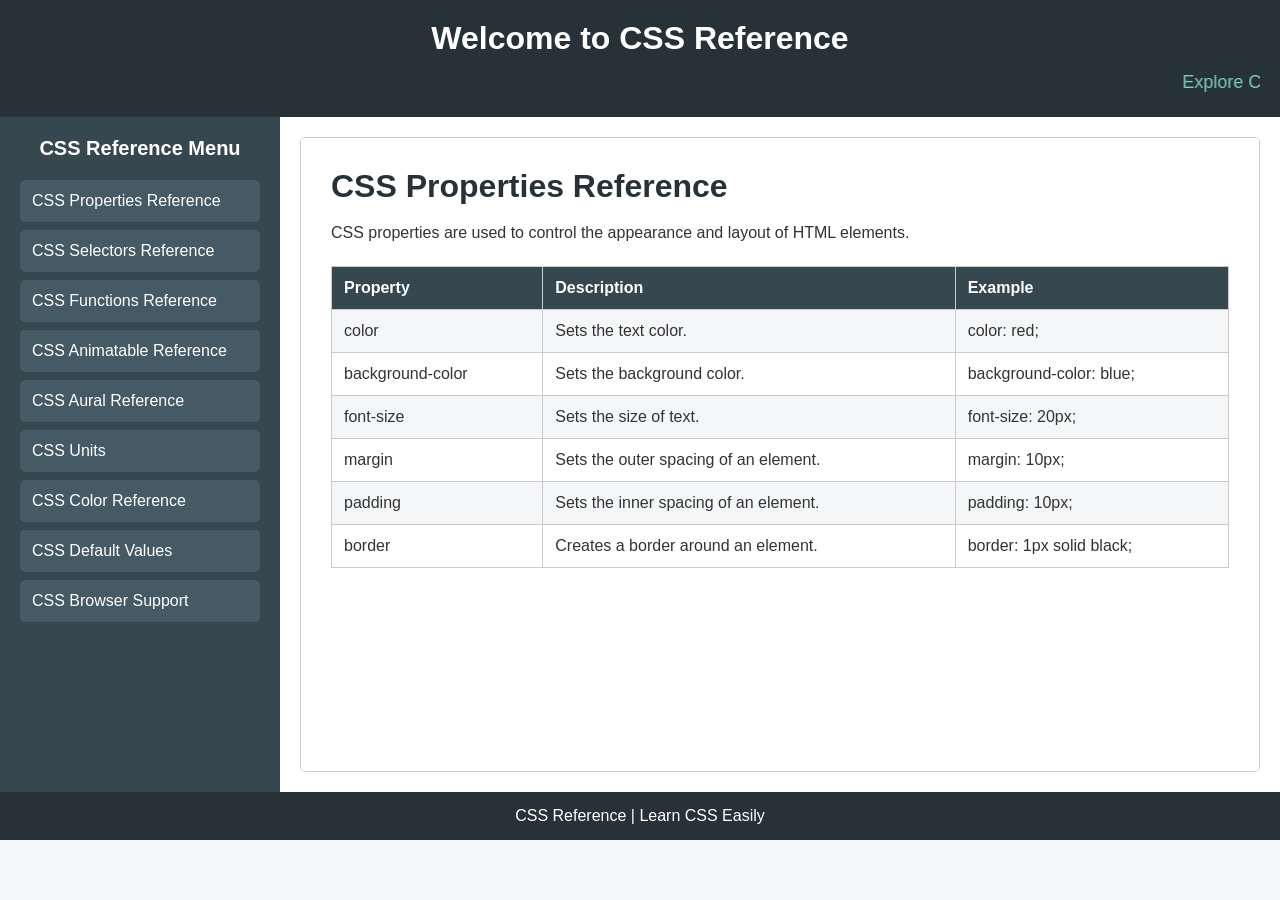
<file: index.html>
<!DOCTYPE html>
<html lang="en">
<head>
    <meta charset="UTF-8">
    <meta name="viewport" content="width=device-width, initial-scale=1.0">
    <title>CSS Reference</title>
    <link rel="stylesheet" href="style.css">
</head>

<body>

    <!-- Header -->
    <header>
        <h1>Welcome to CSS Reference</h1>

        <marquee behavior="scroll" direction="left">
            Explore CSS Properties, Selectors, Functions, Units, Colors and More!
        </marquee>
    </header>

    <!-- Main Layout -->
    <div class="container">

        <!-- Navigation Menu -->
        <nav>
            <h2>CSS Reference Menu</h2>

            <a href="pages/properties.html" target="contentFrame">
                CSS Properties Reference
            </a>

            <a href="pages/selectors.html" target="contentFrame">
                CSS Selectors Reference
            </a>

            <a href="pages/functions.html" target="contentFrame">
                CSS Functions Reference
            </a>

            <a href="pages/animatable.html" target="contentFrame">
                CSS Animatable Reference
            </a>

            <a href="pages/aural.html" target="contentFrame">
                CSS Aural Reference
            </a>

            <a href="pages/units.html" target="contentFrame">
                CSS Units
            </a>

            <a href="pages/colors.html" target="contentFrame">
                CSS Color Reference
            </a>

            <a href="pages/default-values.html" target="contentFrame">
                CSS Default Values
            </a>

            <a href="pages/browser-support.html" target="contentFrame">
                CSS Browser Support
            </a>
        </nav>

        <!-- Content Section -->
        <main>
            <iframe
                src="pages/properties.html"
                name="contentFrame"
                title="CSS Reference Content">
            </iframe>
        </main>

    </div>

    <!-- Footer -->
    <footer>
        <p>CSS Reference | Learn CSS Easily</p>
    </footer>

</body>
</html>
</file>
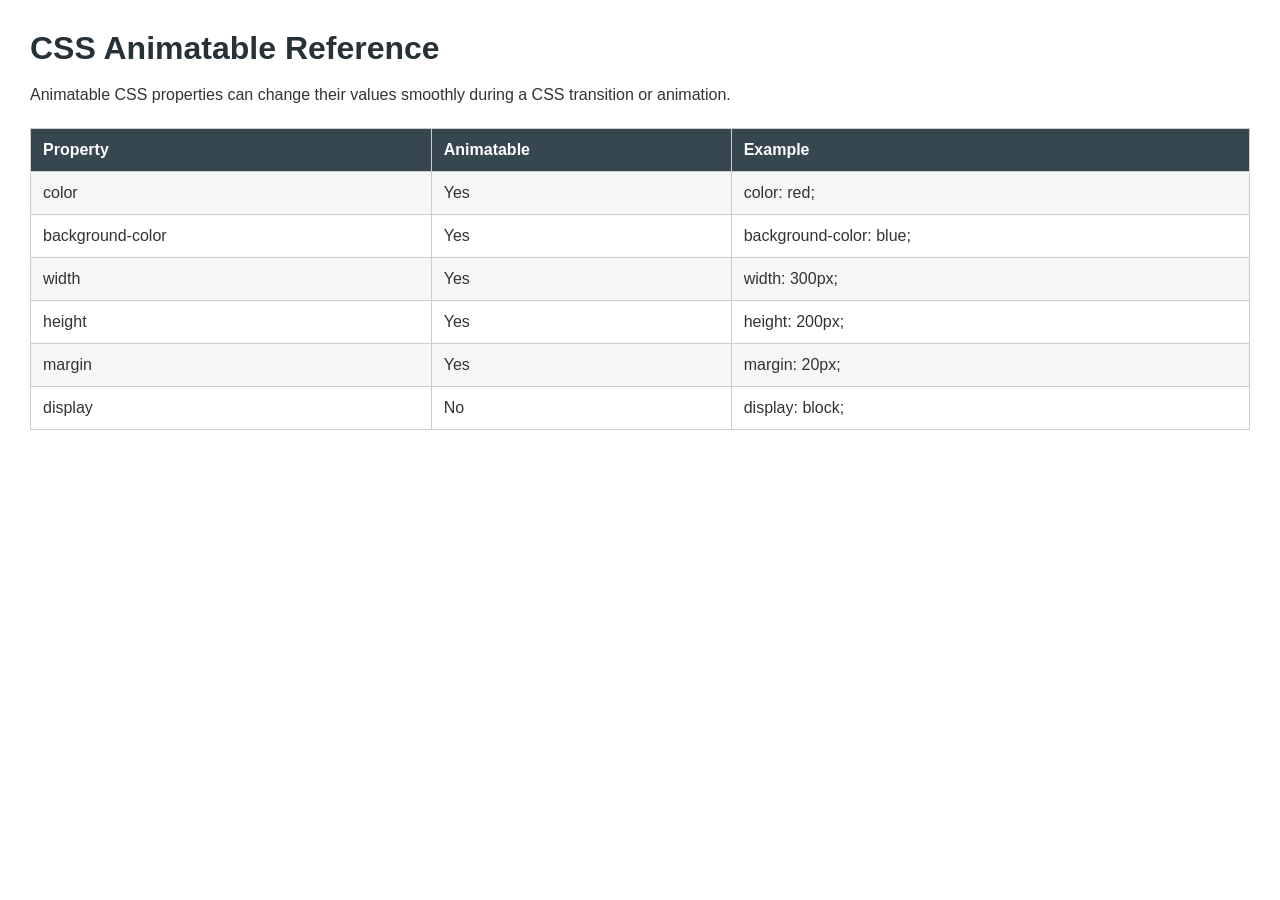
<file: pages/animatable.html>
<!DOCTYPE html>
<html lang="en">
<head>
    <meta charset="UTF-8">
    <title>CSS Animatable</title>
    <link rel="stylesheet" href="../style.css">
</head>

<body class="content-page">

    <h1>CSS Animatable Reference</h1>

    <p>
        Animatable CSS properties can change their values smoothly
        during a CSS transition or animation.
    </p>

    <table>
        <tr>
            <th>Property</th>
            <th>Animatable</th>
            <th>Example</th>
        </tr>

        <tr>
            <td>color</td>
            <td>Yes</td>
            <td>color: red;</td>
        </tr>

        <tr>
            <td>background-color</td>
            <td>Yes</td>
            <td>background-color: blue;</td>
        </tr>

        <tr>
            <td>width</td>
            <td>Yes</td>
            <td>width: 300px;</td>
        </tr>

        <tr>
            <td>height</td>
            <td>Yes</td>
            <td>height: 200px;</td>
        </tr>

        <tr>
            <td>margin</td>
            <td>Yes</td>
            <td>margin: 20px;</td>
        </tr>

        <tr>
            <td>display</td>
            <td>No</td>
            <td>display: block;</td>
        </tr>
    </table>

</body>
</html>
</file>
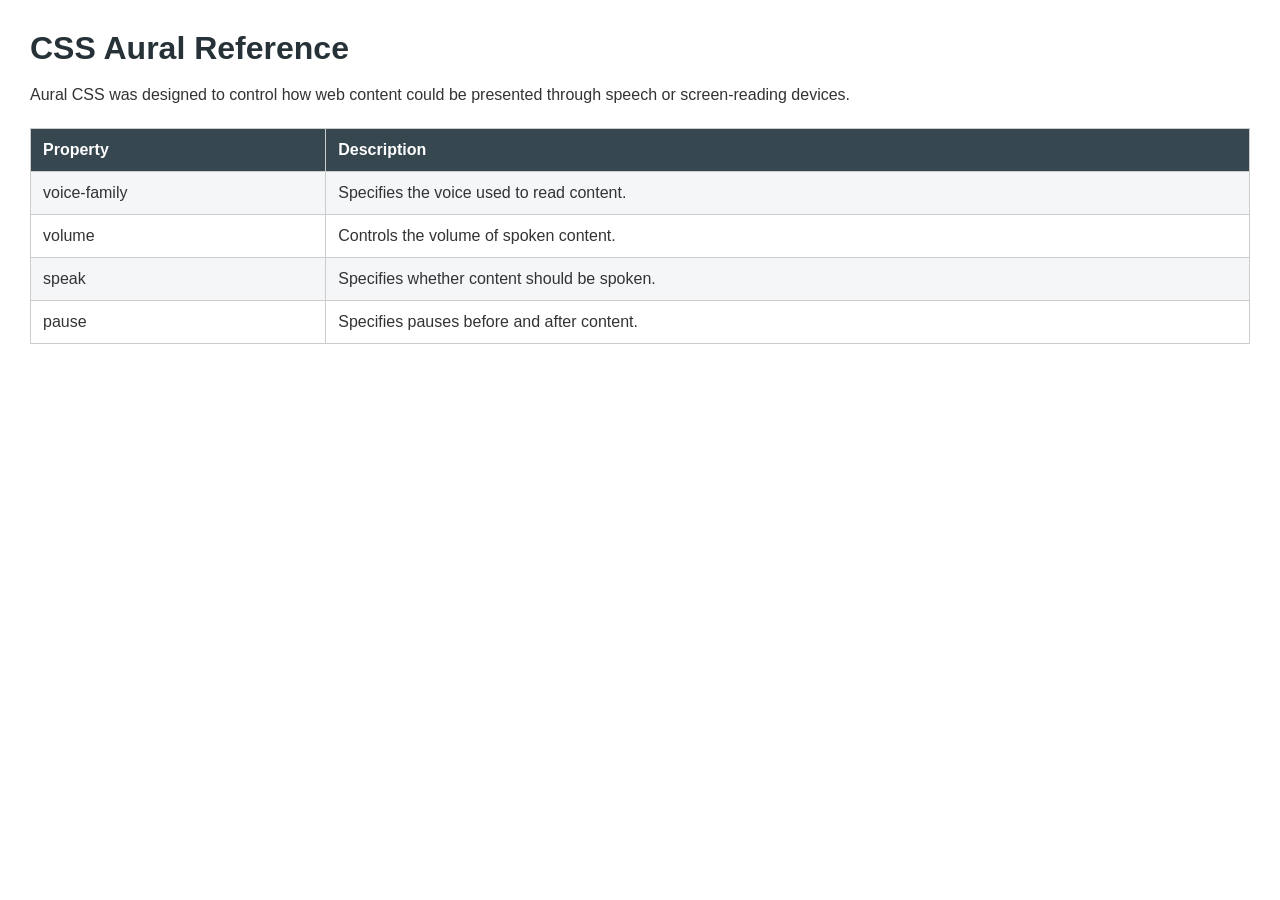
<file: pages/aural.html>
<!DOCTYPE html>
<html lang="en">
<head>
    <meta charset="UTF-8">
    <title>CSS Aural Reference</title>
    <link rel="stylesheet" href="../style.css">
</head>

<body class="content-page">

    <h1>CSS Aural Reference</h1>

    <p>
        Aural CSS was designed to control how web content could be
        presented through speech or screen-reading devices.
    </p>

    <table>
        <tr>
            <th>Property</th>
            <th>Description</th>
        </tr>

        <tr>
            <td>voice-family</td>
            <td>Specifies the voice used to read content.</td>
        </tr>

        <tr>
            <td>volume</td>
            <td>Controls the volume of spoken content.</td>
        </tr>

        <tr>
            <td>speak</td>
            <td>Specifies whether content should be spoken.</td>
        </tr>

        <tr>
            <td>pause</td>
            <td>Specifies pauses before and after content.</td>
        </tr>
    </table>

</body>
</html>
</file>
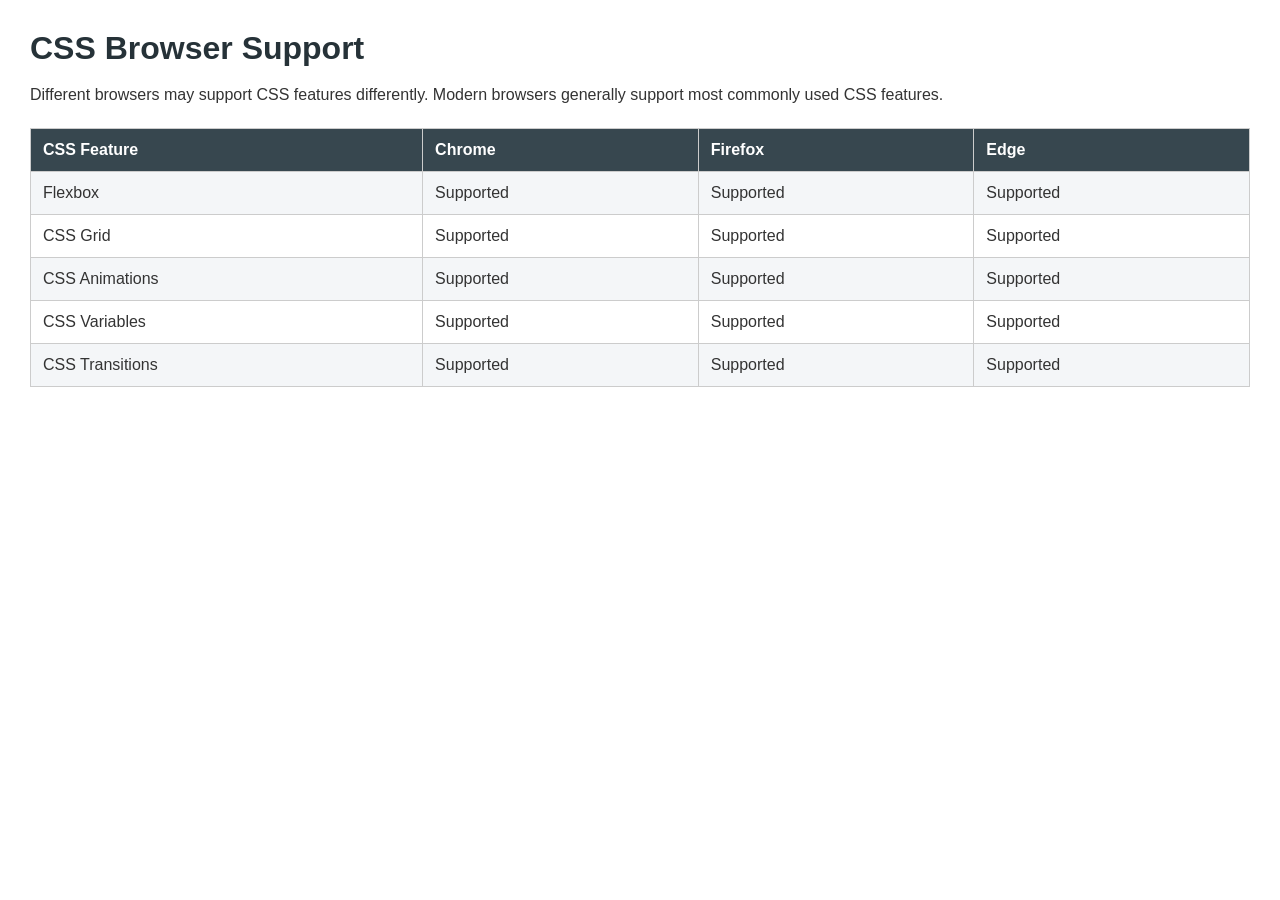
<file: pages/browser-support.html>
<!DOCTYPE html>
<html lang="en">
<head>
    <meta charset="UTF-8">
    <title>CSS Browser Support</title>
    <link rel="stylesheet" href="../style.css">
</head>

<body class="content-page">

    <h1>CSS Browser Support</h1>

    <p>
        Different browsers may support CSS features differently.
        Modern browsers generally support most commonly used CSS features.
    </p>

    <table>
        <tr>
            <th>CSS Feature</th>
            <th>Chrome</th>
            <th>Firefox</th>
            <th>Edge</th>
        </tr>

        <tr>
            <td>Flexbox</td>
            <td>Supported</td>
            <td>Supported</td>
            <td>Supported</td>
        </tr>

        <tr>
            <td>CSS Grid</td>
            <td>Supported</td>
            <td>Supported</td>
            <td>Supported</td>
        </tr>

        <tr>
            <td>CSS Animations</td>
            <td>Supported</td>
            <td>Supported</td>
            <td>Supported</td>
        </tr>

        <tr>
            <td>CSS Variables</td>
            <td>Supported</td>
            <td>Supported</td>
            <td>Supported</td>
        </tr>

        <tr>
            <td>CSS Transitions</td>
            <td>Supported</td>
            <td>Supported</td>
            <td>Supported</td>
        </tr>
    </table>

</body>
</html>
</file>
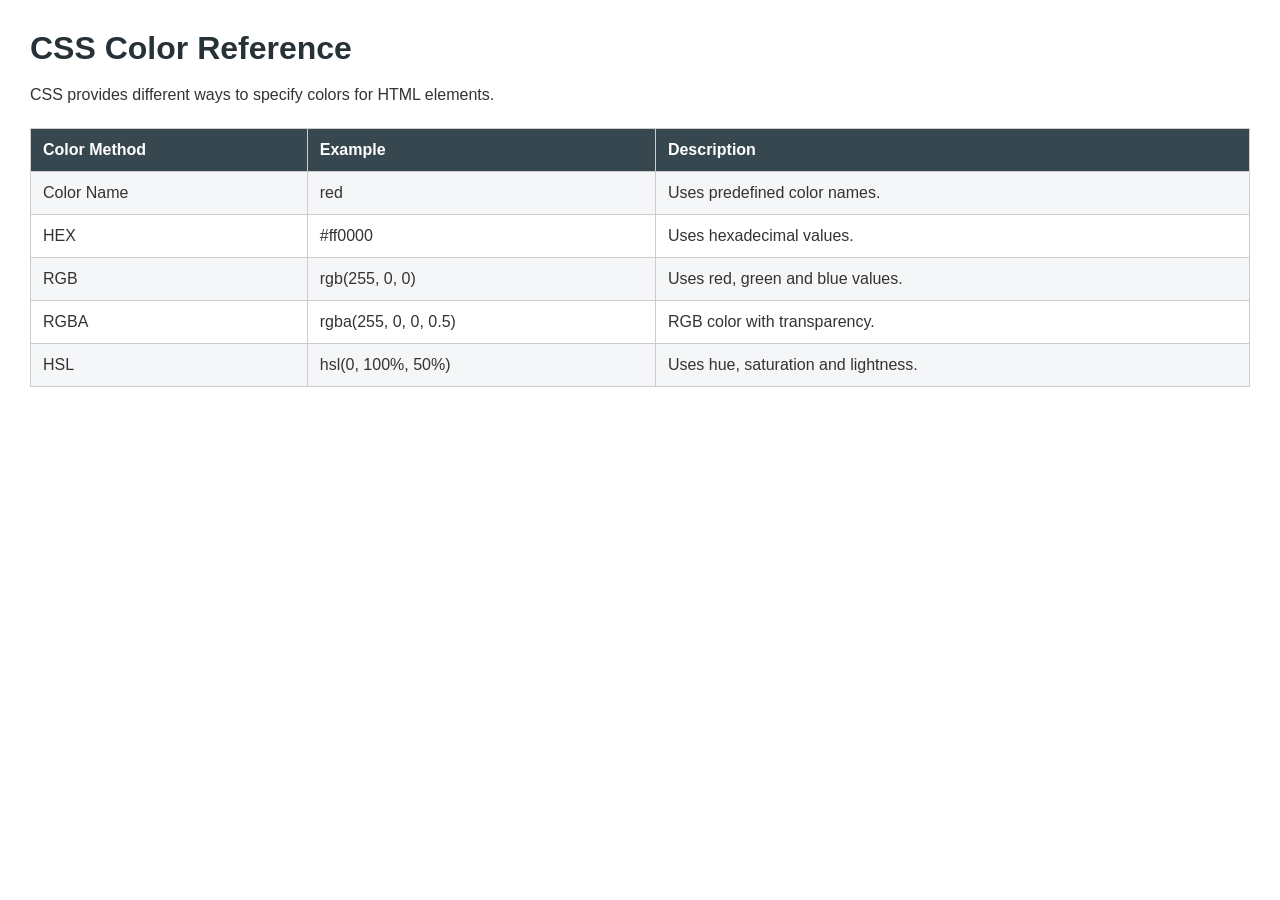
<file: pages/colors.html>
<!DOCTYPE html>
<html lang="en">
<head>
    <meta charset="UTF-8">
    <title>CSS Colors</title>
    <link rel="stylesheet" href="../style.css">
</head>

<body class="content-page">

    <h1>CSS Color Reference</h1>

    <p>
        CSS provides different ways to specify colors for HTML elements.
    </p>

    <table>
        <tr>
            <th>Color Method</th>
            <th>Example</th>
            <th>Description</th>
        </tr>

        <tr>
            <td>Color Name</td>
            <td>red</td>
            <td>Uses predefined color names.</td>
        </tr>

        <tr>
            <td>HEX</td>
            <td>#ff0000</td>
            <td>Uses hexadecimal values.</td>
        </tr>

        <tr>
            <td>RGB</td>
            <td>rgb(255, 0, 0)</td>
            <td>Uses red, green and blue values.</td>
        </tr>

        <tr>
            <td>RGBA</td>
            <td>rgba(255, 0, 0, 0.5)</td>
            <td>RGB color with transparency.</td>
        </tr>

        <tr>
            <td>HSL</td>
            <td>hsl(0, 100%, 50%)</td>
            <td>Uses hue, saturation and lightness.</td>
        </tr>
    </table>

</body>
</html>
</file>
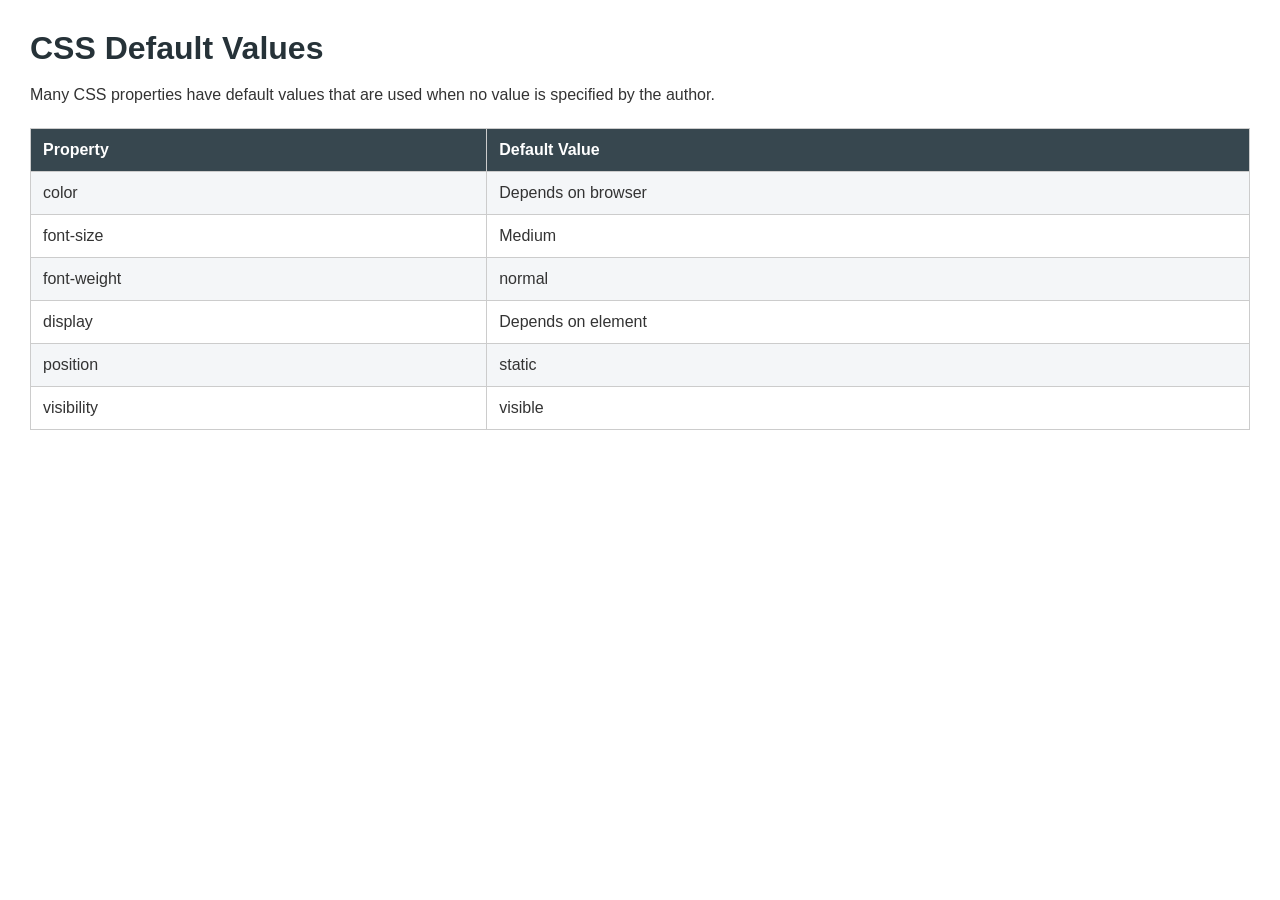
<file: pages/default-values.html>
<!DOCTYPE html>
<html lang="en">
<head>
    <meta charset="UTF-8">
    <title>CSS Default Values</title>
    <link rel="stylesheet" href="../style.css">
</head>

<body class="content-page">

    <h1>CSS Default Values</h1>

    <p>
        Many CSS properties have default values that are used when
        no value is specified by the author.
    </p>

    <table>
        <tr>
            <th>Property</th>
            <th>Default Value</th>
        </tr>

        <tr>
            <td>color</td>
            <td>Depends on browser</td>
        </tr>

        <tr>
            <td>font-size</td>
            <td>Medium</td>
        </tr>

        <tr>
            <td>font-weight</td>
            <td>normal</td>
        </tr>

        <tr>
            <td>display</td>
            <td>Depends on element</td>
        </tr>

        <tr>
            <td>position</td>
            <td>static</td>
        </tr>

        <tr>
            <td>visibility</td>
            <td>visible</td>
        </tr>
    </table>

</body>
</html>
</file>
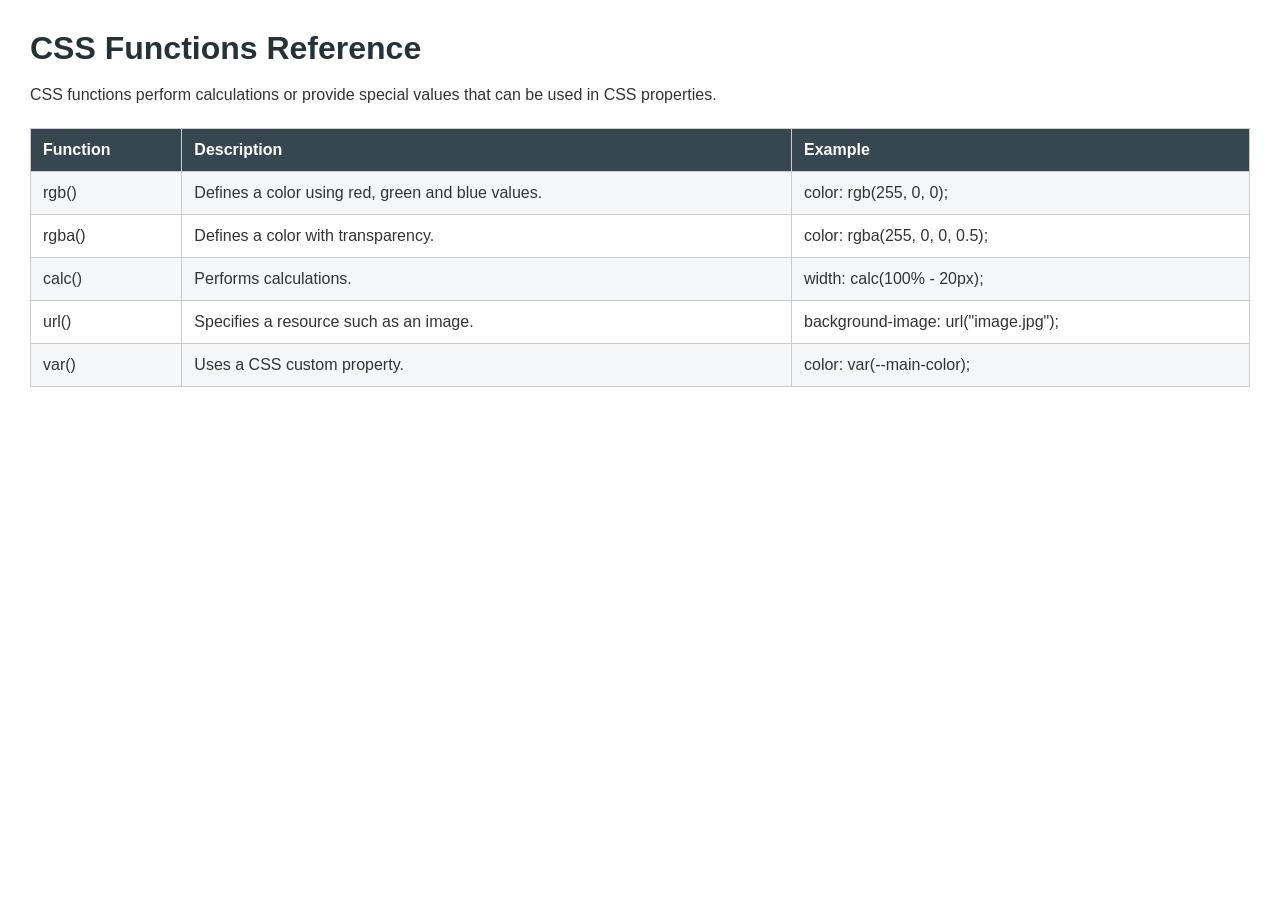
<file: pages/functions.html>
<!DOCTYPE html>
<html lang="en">
<head>
    <meta charset="UTF-8">
    <title>CSS Functions</title>
    <link rel="stylesheet" href="../style.css">
</head>

<body class="content-page">

    <h1>CSS Functions Reference</h1>

    <p>
        CSS functions perform calculations or provide special values
        that can be used in CSS properties.
    </p>

    <table>
        <tr>
            <th>Function</th>
            <th>Description</th>
            <th>Example</th>
        </tr>

        <tr>
            <td>rgb()</td>
            <td>Defines a color using red, green and blue values.</td>
            <td>color: rgb(255, 0, 0);</td>
        </tr>

        <tr>
            <td>rgba()</td>
            <td>Defines a color with transparency.</td>
            <td>color: rgba(255, 0, 0, 0.5);</td>
        </tr>

        <tr>
            <td>calc()</td>
            <td>Performs calculations.</td>
            <td>width: calc(100% - 20px);</td>
        </tr>

        <tr>
            <td>url()</td>
            <td>Specifies a resource such as an image.</td>
            <td>background-image: url("image.jpg");</td>
        </tr>

        <tr>
            <td>var()</td>
            <td>Uses a CSS custom property.</td>
            <td>color: var(--main-color);</td>
        </tr>
    </table>

</body>
</html>
</file>
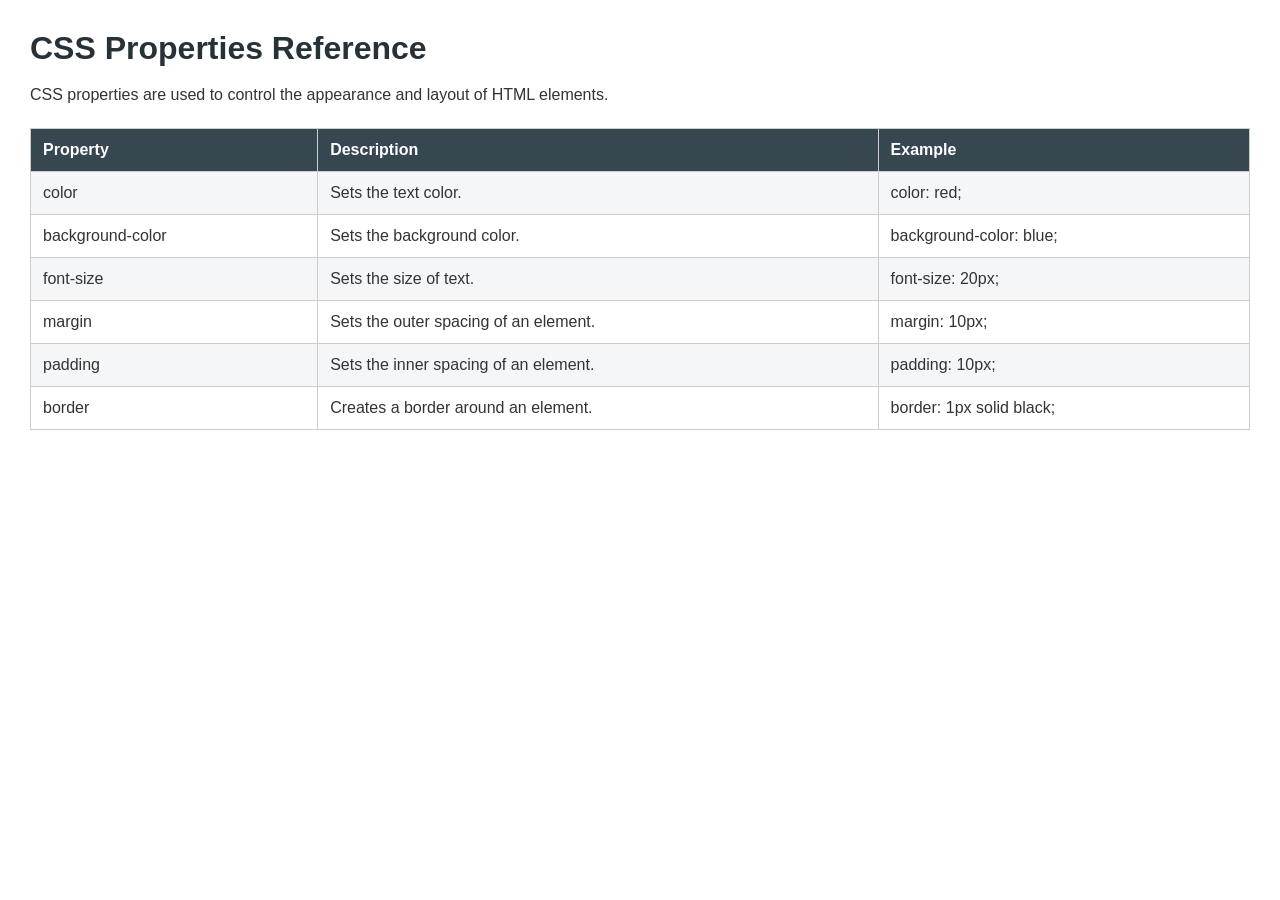
<file: pages/properties.html>
<!DOCTYPE html>
<html lang="en">
<head>
    <meta charset="UTF-8">
    <title>CSS Properties</title>
    <link rel="stylesheet" href="../style.css">
</head>

<body class="content-page">

    <h1>CSS Properties Reference</h1>

    <p>
        CSS properties are used to control the appearance and layout
        of HTML elements.
    </p>

    <table>
        <tr>
            <th>Property</th>
            <th>Description</th>
            <th>Example</th>
        </tr>

        <tr>
            <td>color</td>
            <td>Sets the text color.</td>
            <td>color: red;</td>
        </tr>

        <tr>
            <td>background-color</td>
            <td>Sets the background color.</td>
            <td>background-color: blue;</td>
        </tr>

        <tr>
            <td>font-size</td>
            <td>Sets the size of text.</td>
            <td>font-size: 20px;</td>
        </tr>

        <tr>
            <td>margin</td>
            <td>Sets the outer spacing of an element.</td>
            <td>margin: 10px;</td>
        </tr>

        <tr>
            <td>padding</td>
            <td>Sets the inner spacing of an element.</td>
            <td>padding: 10px;</td>
        </tr>

        <tr>
            <td>border</td>
            <td>Creates a border around an element.</td>
            <td>border: 1px solid black;</td>
        </tr>
    </table>

</body>
</html>
</file>
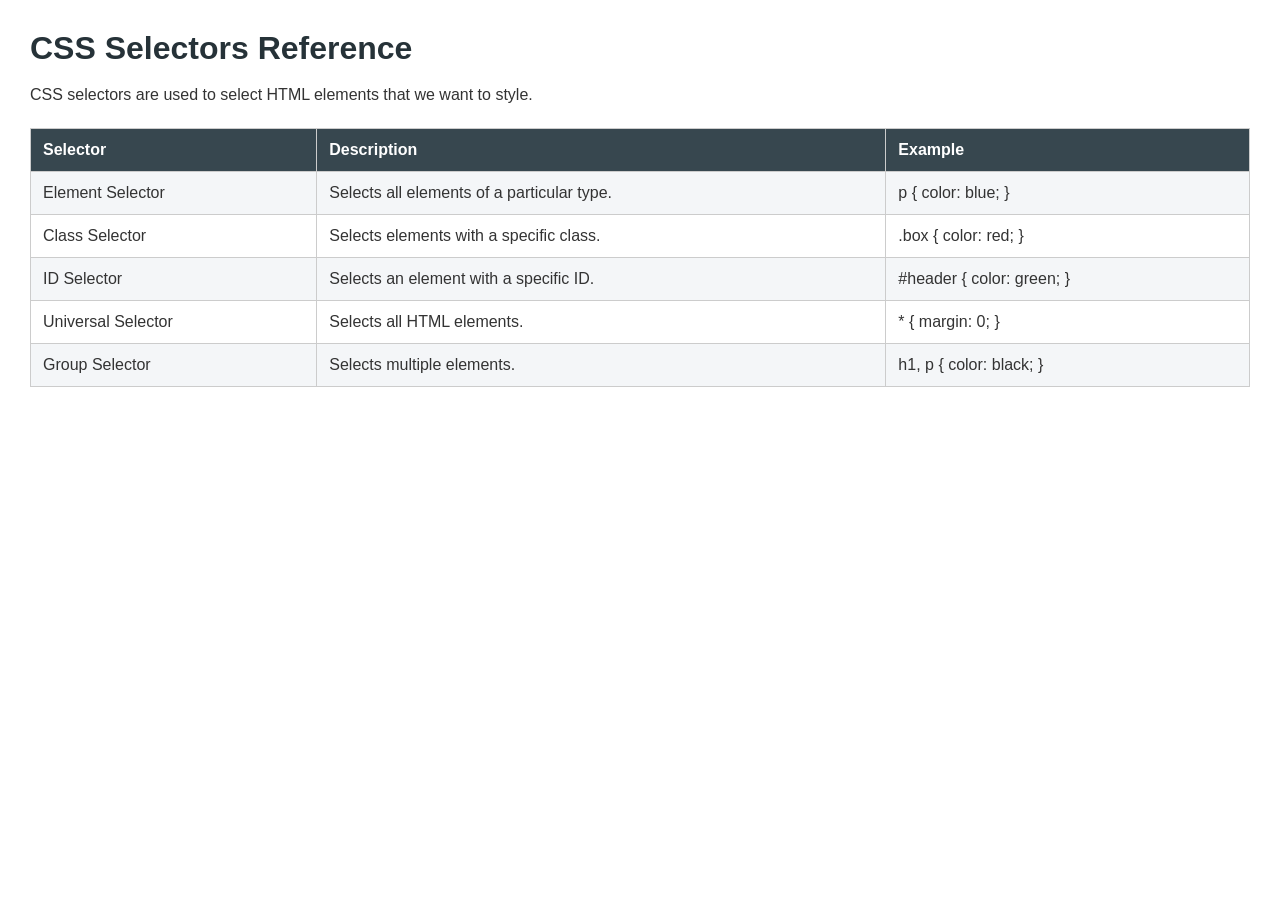
<file: pages/selectors.html>
<!DOCTYPE html>
<html lang="en">
<head>
    <meta charset="UTF-8">
    <title>CSS Selectors</title>
    <link rel="stylesheet" href="../style.css">
</head>

<body class="content-page">

    <h1>CSS Selectors Reference</h1>

    <p>
        CSS selectors are used to select HTML elements that we want
        to style.
    </p>

    <table>
        <tr>
            <th>Selector</th>
            <th>Description</th>
            <th>Example</th>
        </tr>

        <tr>
            <td>Element Selector</td>
            <td>Selects all elements of a particular type.</td>
            <td>p { color: blue; }</td>
        </tr>

        <tr>
            <td>Class Selector</td>
            <td>Selects elements with a specific class.</td>
            <td>.box { color: red; }</td>
        </tr>

        <tr>
            <td>ID Selector</td>
            <td>Selects an element with a specific ID.</td>
            <td>#header { color: green; }</td>
        </tr>

        <tr>
            <td>Universal Selector</td>
            <td>Selects all HTML elements.</td>
            <td>* { margin: 0; }</td>
        </tr>

        <tr>
            <td>Group Selector</td>
            <td>Selects multiple elements.</td>
            <td>h1, p { color: black; }</td>
        </tr>
    </table>

</body>
</html>
</file>
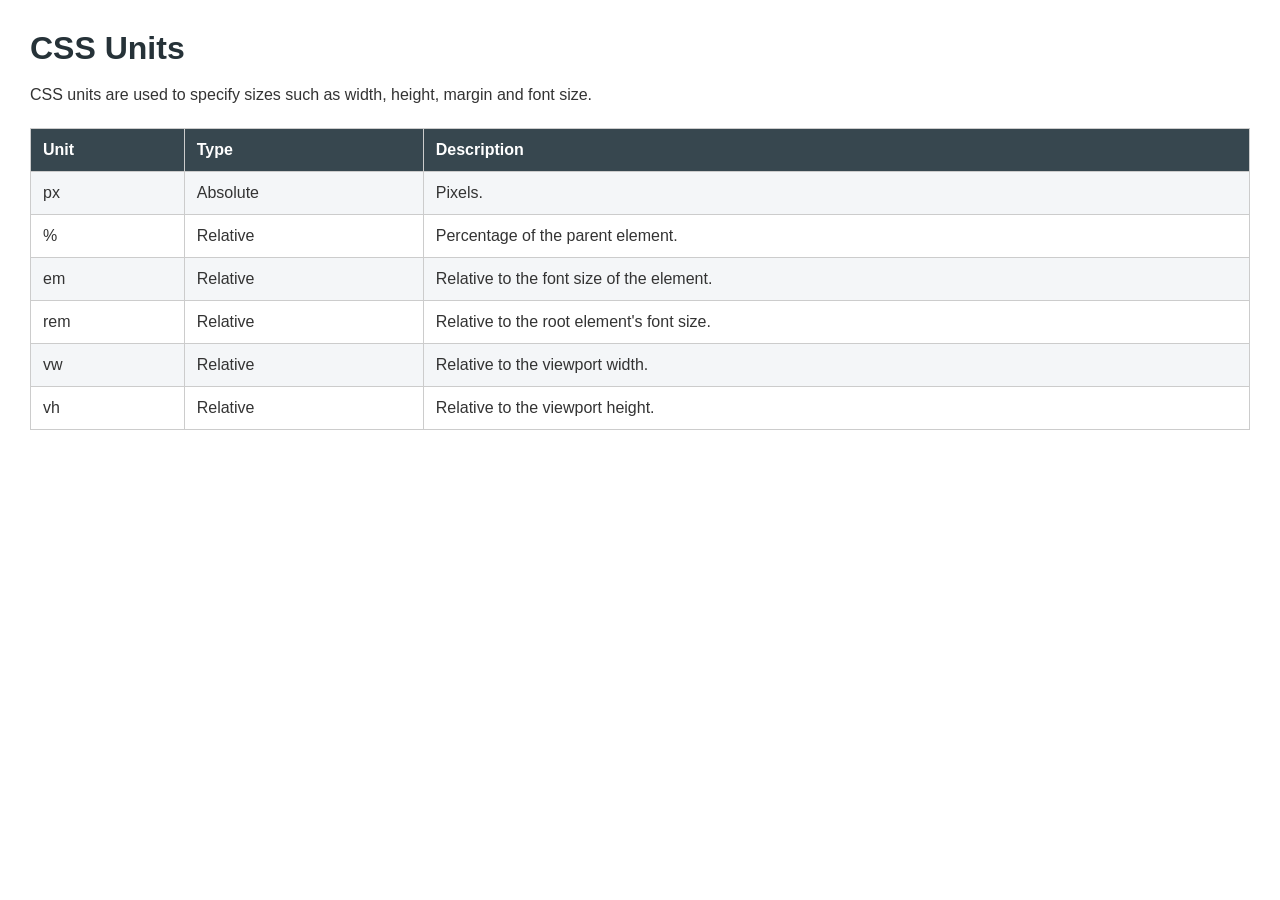
<file: pages/units.html>
<!DOCTYPE html>
<html lang="en">
<head>
    <meta charset="UTF-8">
    <title>CSS Units</title>
    <link rel="stylesheet" href="../style.css">
</head>

<body class="content-page">

    <h1>CSS Units</h1>

    <p>
        CSS units are used to specify sizes such as width, height,
        margin and font size.
    </p>

    <table>
        <tr>
            <th>Unit</th>
            <th>Type</th>
            <th>Description</th>
        </tr>

        <tr>
            <td>px</td>
            <td>Absolute</td>
            <td>Pixels.</td>
        </tr>

        <tr>
            <td>%</td>
            <td>Relative</td>
            <td>Percentage of the parent element.</td>
        </tr>

        <tr>
            <td>em</td>
            <td>Relative</td>
            <td>Relative to the font size of the element.</td>
        </tr>

        <tr>
            <td>rem</td>
            <td>Relative</td>
            <td>Relative to the root element's font size.</td>
        </tr>

        <tr>
            <td>vw</td>
            <td>Relative</td>
            <td>Relative to the viewport width.</td>
        </tr>

        <tr>
            <td>vh</td>
            <td>Relative</td>
            <td>Relative to the viewport height.</td>
        </tr>
    </table>

</body>
</html>
</file>
<file: style.css>
* {
    box-sizing: border-box;
    margin: 0;
    padding: 0;
}

body {
    font-family: Arial, sans-serif;
    background-color: #f4f6f8;
}

header {
    background-color: #263238;
    color: white;
    text-align: center;
    padding: 20px;
}

header h1 {
    margin-bottom: 15px;
}

header marquee {
    color: #80cbc4;
    font-size: 18px;
}

.container {
    display: flex;
    min-height: 75vh;
}

nav {
    width: 280px;
    background-color: #37474f;
    padding: 20px;
}

nav h2 {
    color: white;
    font-size: 20px;
    margin-bottom: 20px;
    text-align: center;
}

nav a {
    display: block;
    text-decoration: none;
    color: white;
    background-color: #455a64;
    padding: 12px;
    margin-bottom: 8px;
    border-radius: 5px;
}

nav a:hover {
    background-color: #80cbc4;
    color: #263238;
}

main {
    flex: 1;
    padding: 20px;
    background-color: white;
}

iframe {
    width: 100%;
    height: 100%;
    min-height: 600px;
    border: 1px solid #ccc;
    border-radius: 5px;
    background-color: white;
}


footer {
    background-color: #263238;
    color: white;
    text-align: center;
    padding: 15px;
}

.content-page {
    background-color: white;
    color: #333;
    padding: 30px;
}

.content-page h1 {
    color: #263238;
    margin-bottom: 15px;
}

.content-page p {
    line-height: 1.6;
    margin-bottom: 20px;
}

.content-page table {
    width: 100%;
    border-collapse: collapse;
}

.content-page th,
.content-page td {
    border: 1px solid #ccc;
    padding: 12px;
    text-align: left;
}

.content-page th {
    background-color: #37474f;
    color: white;
}

.content-page tr:nth-child(even) {
    background-color: #f4f6f8;
}
</file>
